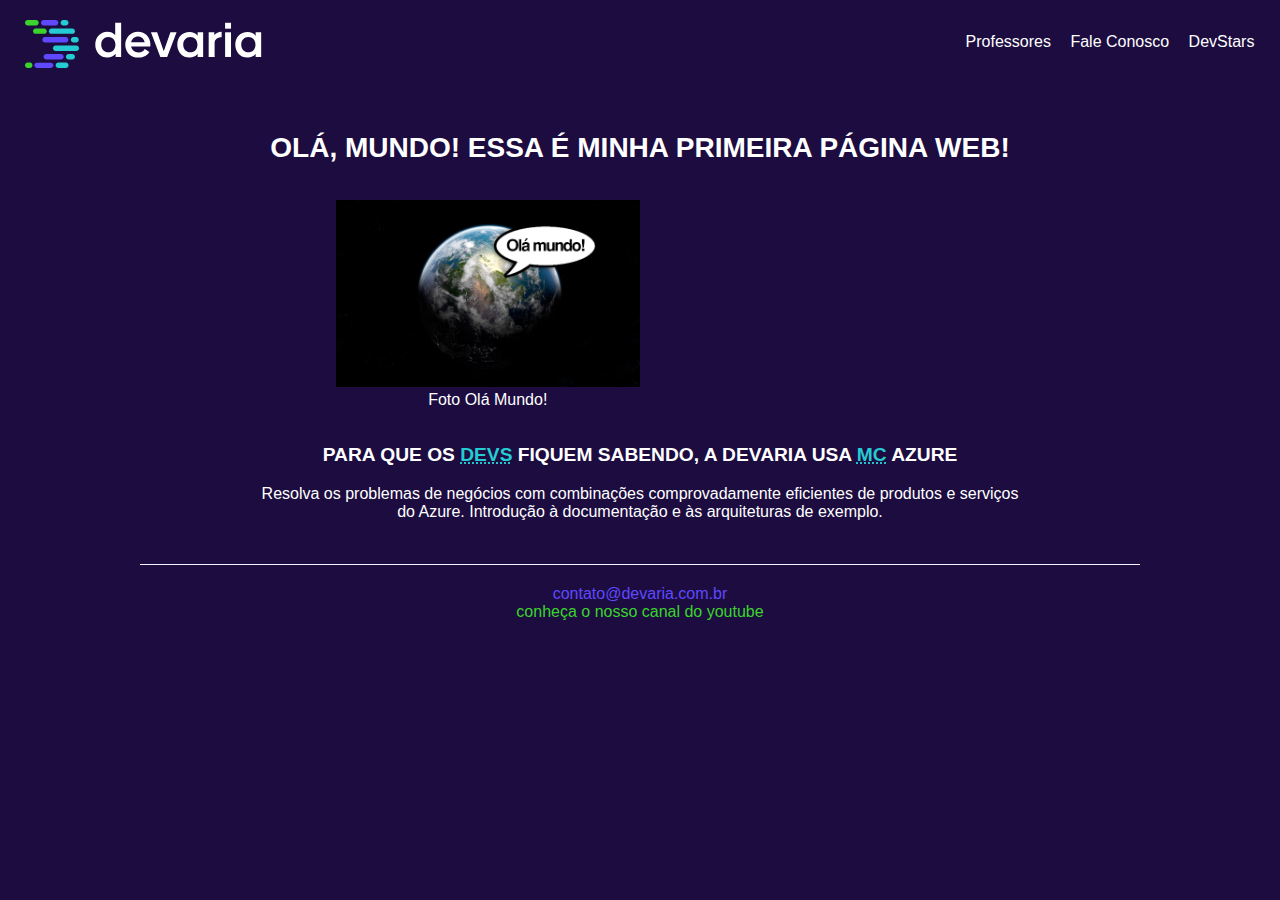
<file: index.html>
<!DOCTYPE html>
<html lang="pt-br">
    <head>
        <meta charset="utf-8"/>
        <meta name="description" content="Devaria é uma formação gratuita para pessoas que desejam se tornar um bom programador">
        <meta name="keywords" content="devaria, aulas, ao vivo, gratuito, programação">
        <meta name="author" content="Eduarda Perez - aluna Devaria">
        <meta http-equiv="refresh" content="300">
        <meta name="viewport" content="width=device-width, inicial-scale=1.0">
        <link rel="stylesheet" href="css/devaria.css">
        <link rel="stylesheet" href="css/header.css">
        <link rel="stylesheet" href="css/footer.css">
        <link rel="stylesheet" href="css/index.css">
        <title>Olá, Mundo!</title>
    </head>
    <body>
        <header>
            <a href="index.html" class="link_logo">
                <img src="imagens/logo-devaria.svg" alt="logo-devaria">
            </a>
            <nav>
                <ul>
                    <li><a href="professores.html">Professores</a></li>
                    <li><a href="fale_conosco.html">Fale Conosco</a></li>
                    <li><a href="dev_stars.html">DevStars</a></li>
                </ul>
            </nav>
        </header>
        <main class="text-center">
            <h1 class="title">Olá, Mundo! Essa é minha primeira página WEB!</h1>
            <section class="cover_container">
                <figure>
                    <img src="imagens/olamundo.png" alt="Devaria - Olá, Mundo"/>
                    <figcaption>Foto Olá Mundo!</figcaption>
                </figure>
            </section>
            <section class="section-video">
                <div>
                    <iframe src="https://www.youtube.com/embed/ZEqYpFQZHsw" title="Apresentação Devaria" frameborder="0" allow="accelerometer; autoplay; clipboard-write; encrypted-media; gyroscope; picture-in-picture" allowfullscreen></iframe>
                </div>
            </section>

            <section class="section-azure">
                <h3 class="title">Para que os <abbr title="Developers">DEVs</abbr> fiquem sabendo, a Devaria usa <abbr title="Microsoft">MC</abbr> Azure</h3>
                <blockquote class="text-justify" cite="https://azure.microsoft.com/pt-br/solutions/">Resolva os problemas de negócios com combinações comprovadamente eficientes de produtos e serviços do Azure. Introdução à documentação e às arquiteturas de exemplo.</blockquote>
            </section>

        </main>
        <br/>
        <footer>
            <section>
                <span>contato@devaria.com.br</span> <br />
                <span>Conheça o nosso canal do Youtube</span>
            </section>
        </footer>
    </body>
</html>
</file>
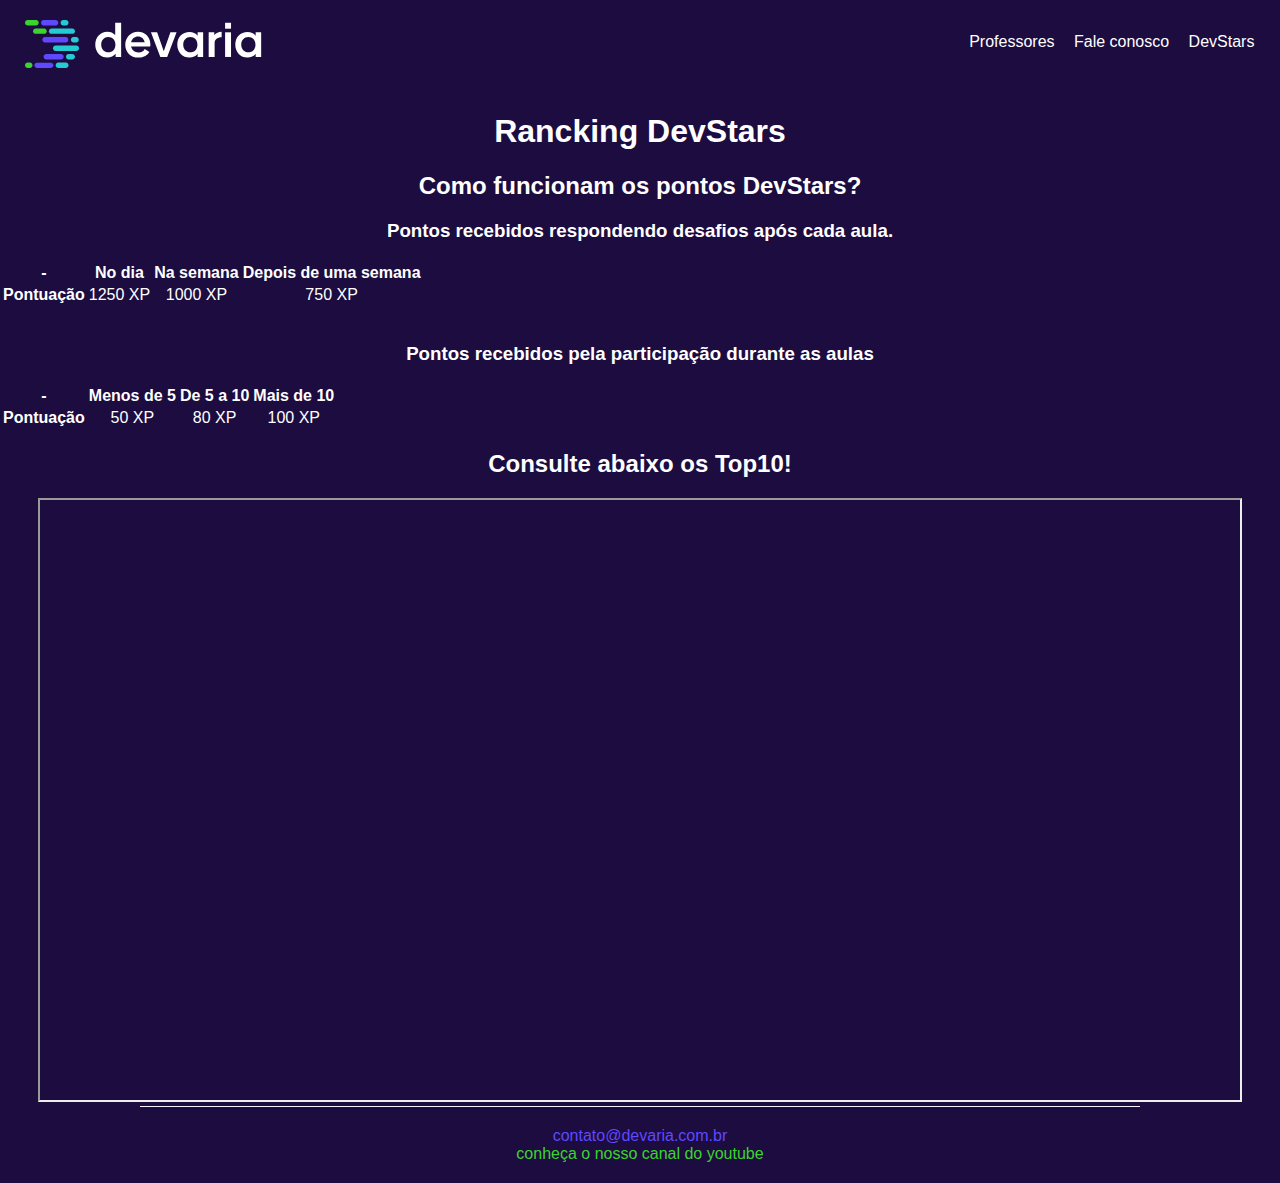
<file: dev_stars.html>
<!DOCTYPE html>
<html lang="pt-br">

<head>
    <meta charset="utf-8" />
    <title>DevStars!</title>
    <meta name="viewport" content="width=device-width, inicial-scale=1.0">
    <link rel="stylesheet" href="css/devaria.css">
    <link rel="stylesheet" href="css/header.css">
    <link rel="stylesheet" href="css/footer.css">
</head>

<body>
    <header>
        <a href="index.html" class="link_logo">
            <img src="imagens/logo-devaria.svg" alt="logo-devaria">
        </a>
        <nav>
            <ul>
                <li><a href="professores.html">Professores</a></li>
                <li><a href="fale_conosco.html">Fale conosco</a></li>
                <li><a href="dev_stars.html">DevStars</a></li>
            </ul>
        </nav>
    </header>
    <main class="text-center">
        <h1>Rancking DevStars</h1>
        <section>
            <p>
                <h2>Como funcionam os pontos DevStars?</h2>
            </p>
        </section>
        <section>
            <h3>Pontos recebidos respondendo desafios após cada aula.</h3>
            <table>
                <thead>
                    <th>-</th>
                    <th>No dia</th>
                    <th>Na semana</th>
                    <th>Depois de uma semana</th>
                </thead>
                <tbody>
                    <tr>
                        <td><strong>Pontuação</strong></td>
                        <td>1250 XP</td>
                        <td>1000 XP</td>
                        <td>750 XP</td>
                    </tr>
                </tbody>
            </table>
            <br />
        </section>
        <section>
            <h3>Pontos recebidos pela participação durante as aulas</h4>
            <table>
                <thead>
                    <th>-</th>
                    <th>Menos de 5</th>
                    <th>De 5 a 10</th>
                    <th>Mais de 10</th>
                </thead>
                <tbody>
                    <tr>
                        <td><strong>Pontuação</strong></td>
                        <td>50 XP</td>
                        <td>80 XP</td>
                        <td>100 XP</td>
                    </tr>
                </tbody>
            </table>
        </section>
        <section>
            <h2>Consulte abaixo os Top10!</h2>
            <div>
                <iframe src="https://www.devaria.com.br/devstars" frameborder="50" width="1200" height="600"></iframe>
            </div>
        </section>
    </main>
    <footer>
        <section>
            <span>contato@devaria.com.br</span> <br />
            <span>Conheça o nosso canal do Youtube</span>
        </section>
    </footer>
</body>
</html>
</file>
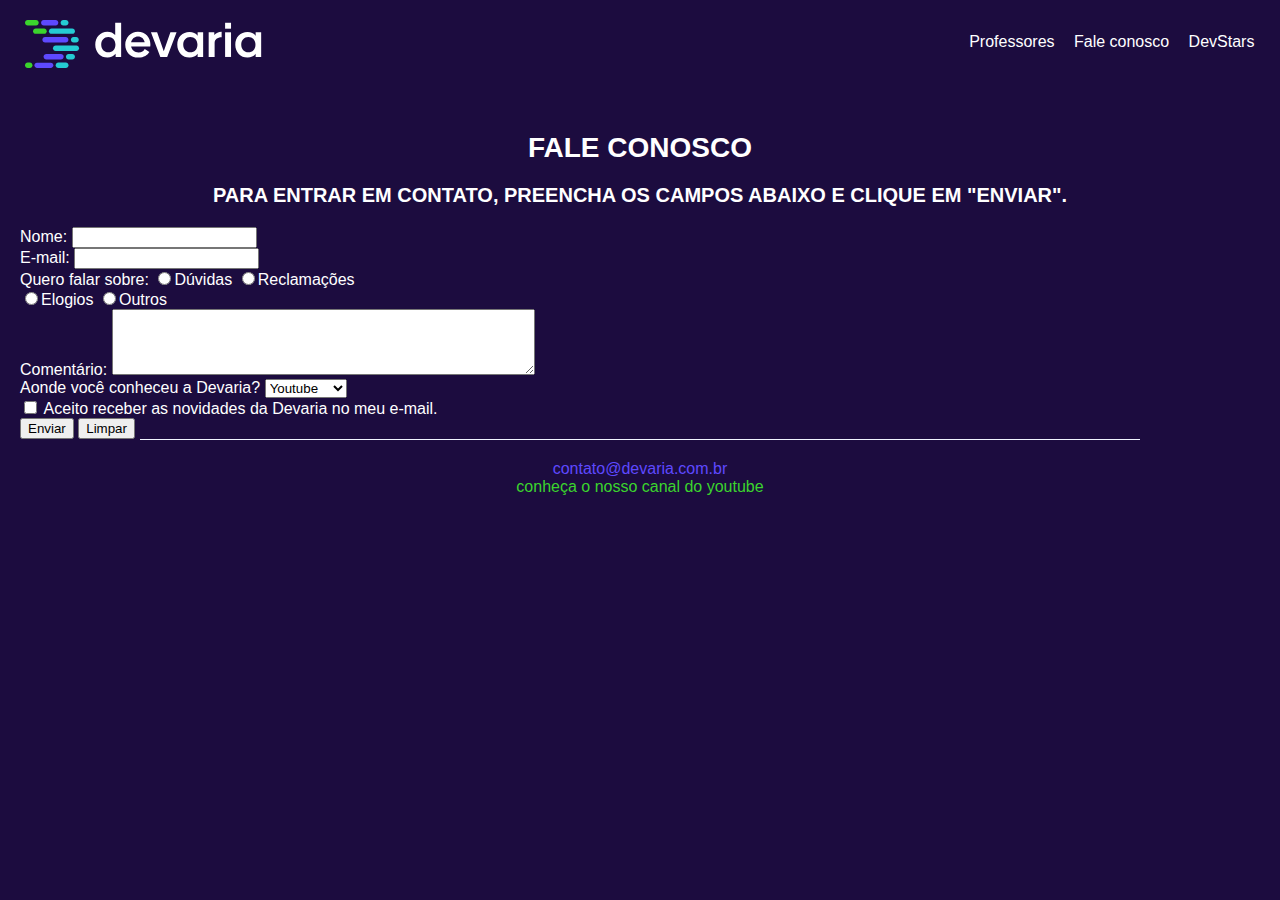
<file: fale_conosco.html>
<!DOCTYPE html>
<html lang="pt-br">
    <head>
        <meta charset="utf-8"/>
        <title>Fale Conosco</title>
        <meta name="viewport" content="width=device-width, inicial-scale=1.0">
        <link rel="stylesheet" href="css/devaria.css">
        <link rel="stylesheet" href="css/header.css">
        <link rel="stylesheet" href="css/footer.css">
        <link rel="stylesheet" href="css/index.css">
    </head>
    <body>
        <header>
            <a href="index.html" class="link_logo">
                <img src="imagens/logo-devaria.svg" alt="logo-devaria">
            </a>
            <nav>
                <ul>
                    <li><a href="professores.html">Professores</a></li>
                    <li><a href="fale_conosco.html">Fale conosco</a></li>
                    <li><a href="dev_stars.html">DevStars</a></li>
                </ul>
            </nav>
        </header>
        <main>
            <h1 class="title text-center">Fale Conosco</h1>
            <section>
                <h2 class="subtitle text-center">Para entrar em contato, preencha os campos abaixo e clique em "Enviar".</h2>
                <form action="index.html" class="contact-form margin-horiz-20px">
                    <div>
                        <label>Nome: </label><input type="text" name="nome" maxlength="50" />
                    </div>
                    <div>
                        <label>E-mail: </label><input type="text" name="email" maxlength="50" />
                    </div>
                    <div>
                        <label>Quero falar sobre: </label>
                        <input type="radio" name="t_cometario" /><span>Dúvidas</span>
                        <input type="radio" name="t_cometario" /><span>Reclamações</span>
                    </div>
                    <div>
                        <input type="radio" name="t_cometario" /><span>Elogios</span>
                        <input type="radio" name="t_cometario" /><span>Outros</span>
                    </div>
                    <div>
                        <label>Comentário: </label>
                        <textarea name="comentario" rows="4" cols="50"></textarea>
                    </div>
                    <div>
                        <label>Aonde você conheceu a Devaria?</label>
                        <select name="conheceu">
                            <option selected>Youtube</option>
                            <option>Facebook</option>
                            <option>Instagram</option>
                            <option>Outro</option>
                        </select>
                    </div>
                    <div>
                        <input type="checkbox" name="aceite" value="Aceito">
                        <span>Aceito receber as novidades da Devaria no meu e-mail.</span>
                    </div>
                    <div>
                        <input type="submit" name="enviar" value="Enviar">
                        <input type="reset" name="limpar" value="Limpar">
                    </div>
                </form>
            </section>
        </main>
        <footer>
            <section>
                <span>contato@devaria.com.br</span> <br />
                <span>Conheça o nosso canal do Youtube</span>
            </section>
        </footer>
    </body>
</html>
</file>
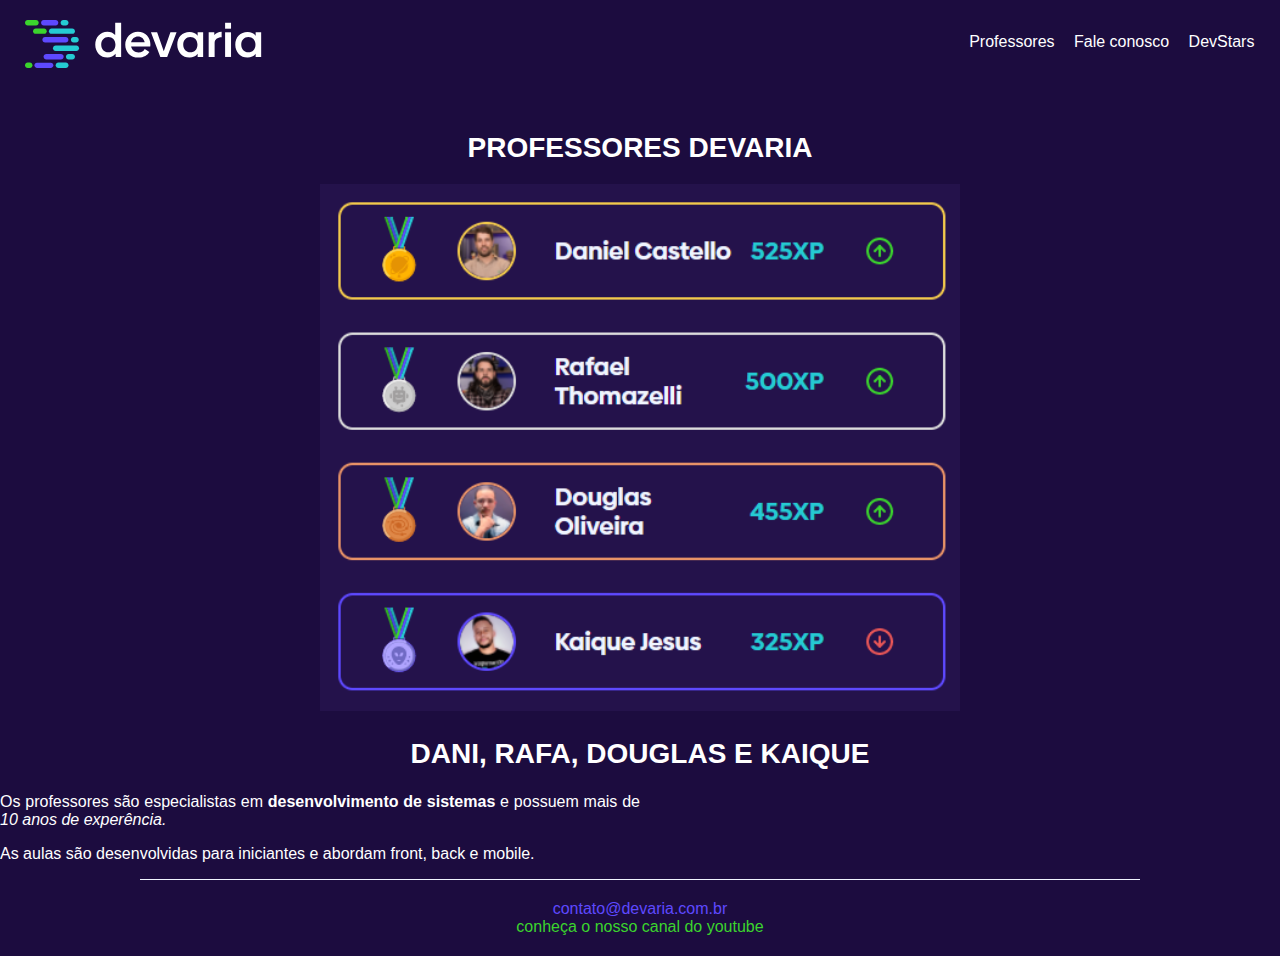
<file: professores.html>
<!DOCTYPE html>
<html lang="pt-br">
    <head>
        <meta charset="utf-8"/>
        <title>Professores</title>
        <meta name="viewport" content="width=device-width, inicial-scale=1.0">
        <link rel="stylesheet" href="css/devaria.css">
        <link rel="stylesheet" href="css/header.css">
        <link rel="stylesheet" href="css/footer.css">
        <link rel="stylesheet" href="css/index.css">
    </head>
    <body>
        <header>
            <a href="index.html" class="link_logo">
                <img src="imagens/logo-devaria.svg" alt="logo-devaria">
            </a>
            <nav>
                <ul>
                    <li><a href="professores.html">Professores</a></li>
                    <li><a href="fale_conosco.html">Fale conosco</a></li>
                    <li><a href="dev_stars.html">DevStars</a></li>
                </ul>
            </nav>
        </header>

        <main class="text-center">
            <h1 class="title">Professores Devaria</h1>
            <section class="content-container">
                <div>
                    <img class="width-50pct-desktop" src="imagens/professores.PNG" alt="Professores Devaria">
                </div>
                <article class="profs-presentation">
                    <h2 class="title">Dani, Rafa, Douglas e Kaique</h2>
                    <p class="text-justify width-50pct-desktop">
                        Os professores são especialistas em <strong>desenvolvimento de sistemas</strong> e possuem mais de <em>10 anos de experência.</em>
                    </p>
                    <p class="text-justify width-50pct-desktop">
                        As aulas são desenvolvidas para iniciantes e abordam front, back e mobile.
                    </p>
                </article>
            </section>
        </main>
        <footer>
            <section>
                <span>contato@devaria.com.br</span> <br />
                <span>Conheça o nosso canal do Youtube</span>
            </section>
        </footer>
    </body>
</html>
</file>
<file: css/devaria.css>
/* estilos globais do site */
html {
    height: 100%;
}

body {
    background-color: #1c0c3f;
    font-family: sans-serif;
    color: #fff;
    margin: 0;
}

.title {
    padding: 0 20px;
    font-size: 1.75em;
    text-transform: uppercase;
}

h1.title {
    margin: 40px auto 20px;
}

.subtitle {
    margin: 20px;
    padding: 0 20px;
    font-size: 1.25em;
    text-transform: uppercase;
}

.text-justify {
    text-align: justify;
}

.text-center {
    text-align: center;
}

.margin-horiz-20px {
    margin-left: 20px;
    margin-right: 20px;
}

@media screen and (min-width: 992px) {
    .width-50pct-desktop {
        width: 50% !important;
    }
}
</file>
<file: css/header.css>
/* estilos relacionados ao cabeçalho */
header .link_logo {
    display: block;
    padding: 20px 25px;
}

header nav ul {
    padding: 0;
    text-align: center;
}

header nav ul li {
    display: inline-block;
}

header nav ul li:not(:last-child) {
    margin-right: 15px;
}

header nav ul li a {
    color: #fff;
    text-decoration: none;
}

header nav ul li a:hover {
    color: #3bd42d;
    text-decoration: underline;
}

@media screen and (min-width: 992px) {
    header {
        position: relative;
    }
    header nav ul{
        position: absolute;
        right: 2%;
        top: 18%;
    }

}
</file>
<file: css/footer.css>
/* estilos relacionados ao rodapé */
footer {
    text-align: center;
    border-top: 1px solid #f0f5ff;
    padding: 20px;
    width: 75%;
    margin: auto;
    text-transform: lowercase;
}

footer section span:first-child {
    color: #5e49ff;
}

footer section span:last-child {
    color: #3bd42d;
}
</file>
<file: css/index.css>
/* estilos presentes apenas no index */
.cover_container figure img {
        width: 100%;
}

main div iframe {
        width: 90%;
}

main h3.title {
        font-size: 1.2em;
}

main section abbr {
        color: #25cbd3;
}

@media screen and (min-width: 992px) {
        .cover_container {
                width: 30%;     
        }

        .cover_container,
        .section-video {
                display: inline-block;
        }

        main .section-azure blockquote {
                width: 60%;
                margin: auto;
                margin-bottom: 25px;
                text-align: center;
        }
}
</file>
